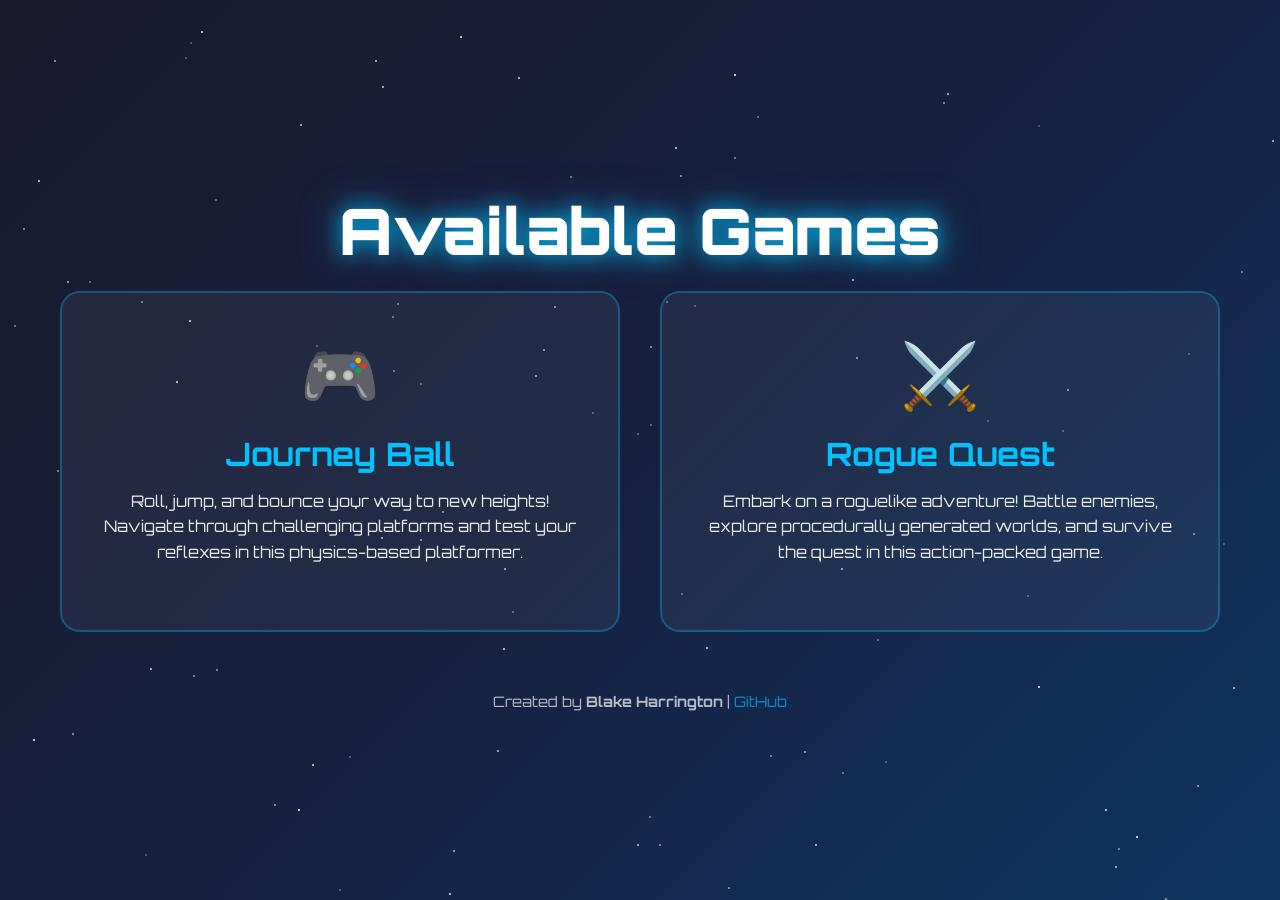
<file: index.html>
<!DOCTYPE html>
<html lang="en">
<head>
    <meta charset="UTF-8">
    <meta name="viewport" content="width=device-width, initial-scale=1.0">
    <title>Blake's Game Portal</title>
    <link href="https://fonts.googleapis.com/css2?family=Orbitron:wght@400;700;900&display=swap" rel="stylesheet">
    <style>
        * {
            margin: 0;
            padding: 0;
            box-sizing: border-box;
        }

        body {
            font-family: 'Orbitron', sans-serif;
            background: linear-gradient(135deg, #1a1a2e 0%, #16213e 50%, #0f3460 100%);
            min-height: 100vh;
            display: flex;
            flex-direction: column;
            align-items: center;
            justify-content: center;
            color: white;
            overflow-x: hidden;
        }

        /* Animated background stars */
        .stars {
            position: fixed;
            top: 0;
            left: 0;
            width: 100%;
            height: 100%;
            pointer-events: none;
            z-index: 0;
        }

        .star {
            position: absolute;
            width: 2px;
            height: 2px;
            background: white;
            border-radius: 50%;
            animation: twinkle 3s infinite;
        }

        @keyframes twinkle {
            0%, 100% { opacity: 0.3; }
            50% { opacity: 1; }
        }

        .container {
            position: relative;
            z-index: 1;
            text-align: center;
            padding: 40px 20px;
            max-width: 1200px;
            width: 100%;
        }

        h1 {
            font-size: 4rem;
            font-weight: 900;
            margin-bottom: 20px;
            text-shadow: 0 0 20px rgba(0, 194, 255, 0.8),
                         0 0 40px rgba(0, 194, 255, 0.5);
            animation: glow 2s ease-in-out infinite alternate;
        }

        @keyframes glow {
            from {
                text-shadow: 0 0 20px rgba(0, 194, 255, 0.8),
                             0 0 40px rgba(0, 194, 255, 0.5);
            }
            to {
                text-shadow: 0 0 30px rgba(0, 194, 255, 1),
                             0 0 60px rgba(0, 194, 255, 0.7);
            }
        }

        .subtitle {
            font-size: 1.2rem;
            margin-bottom: 60px;
            opacity: 0.8;
        }

        .games-grid {
            display: grid;
            grid-template-columns: repeat(auto-fit, minmax(350px, 1fr));
            gap: 40px;
            margin-bottom: 60px;
        }

        .game-card {
            background: rgba(255, 255, 255, 0.05);
            border: 2px solid rgba(0, 194, 255, 0.3);
            border-radius: 20px;
            padding: 40px;
            cursor: pointer;
            transition: all 0.3s ease;
            position: relative;
            overflow: hidden;
        }

        .game-card::before {
            content: '';
            position: absolute;
            top: 0;
            left: -100%;
            width: 100%;
            height: 100%;
            background: linear-gradient(90deg, transparent, rgba(0, 194, 255, 0.2), transparent);
            transition: left 0.5s;
        }

        .game-card:hover::before {
            left: 100%;
        }

        .game-card:hover {
            transform: translateY(-10px);
            border-color: rgba(0, 194, 255, 0.8);
            box-shadow: 0 10px 40px rgba(0, 194, 255, 0.4);
        }

        .game-icon {
            font-size: 4rem;
            margin-bottom: 20px;
            display: block;
        }

        .game-title {
            font-size: 2rem;
            font-weight: 700;
            margin-bottom: 15px;
            color: #00c2ff;
        }

        .game-description {
            font-size: 1rem;
            line-height: 1.6;
            opacity: 0.9;
            margin-bottom: 25px;
        }

        .play-button {
            display: inline-block;
            padding: 12px 30px;
            background: linear-gradient(135deg, #00c2ff, #0077ff);
            color: white;
            text-decoration: none;
            border-radius: 30px;
            font-weight: 700;
            transition: all 0.3s ease;
            border: none;
            cursor: pointer;
            font-family: 'Orbitron', sans-serif;
            font-size: 1rem;
        }

        .play-button:hover {
            transform: scale(1.05);
            box-shadow: 0 5px 20px rgba(0, 194, 255, 0.6);
        }

        footer {
            position: relative;
            z-index: 1;
            margin-top: 40px;
            opacity: 0.7;
            font-size: 0.9rem;
        }

        footer a {
            color: #00c2ff;
            text-decoration: none;
            transition: all 0.3s ease;
        }

        footer a:hover {
            color: #00e5ff;
            text-shadow: 0 0 10px rgba(0, 194, 255, 0.8);
        }

        @media (max-width: 768px) {
            h1 {
                font-size: 2.5rem;
            }

            .games-grid {
                grid-template-columns: 1fr;
                gap: 30px;
            }

            .game-card {
                padding: 30px;
            }
        }
    </style>
</head>
<body>
    <div class="stars" id="stars"></div>

    <div class="container">
        <h1>Available Games</h1>

        <div class="games-grid">
            <div class="game-card" onclick="window.location.href='JourneyBall/index.html'">
                <span class="game-icon">🎮</span>
                <h2 class="game-title">Journey Ball</h2>
                <p class="game-description">
                    Roll, jump, and bounce your way to new heights! Navigate through challenging platforms 
                    and test your reflexes in this physics-based platformer.
                </p>
            </div>

            <div class="game-card" onclick="window.location.href='RogueDefense/index.html'">
                <span class="game-icon">⚔️</span>
                <h2 class="game-title">Rogue Quest</h2>
                <p class="game-description">
                    Embark on a roguelike adventure! Battle enemies, explore procedurally generated worlds, 
                    and survive the quest in this action-packed game.
                </p>
            </div>
        </div>

        <footer>
            <p>Created by <strong>Blake Harrington</strong> | 
            <a href="https://github.com/Harrington-" target="_blank">GitHub</a></p>
        </footer>
    </div>

    <script>
        // Create animated stars background
        const starsContainer = document.getElementById('stars');
        const numStars = 100;

        for (let i = 0; i < numStars; i++) {
            const star = document.createElement('div');
            star.className = 'star';
            star.style.left = Math.random() * 100 + '%';
            star.style.top = Math.random() * 100 + '%';
            star.style.animationDelay = Math.random() * 3 + 's';
            star.style.opacity = Math.random() * 0.7 + 0.3;
            starsContainer.appendChild(star);
        }

        // Prevent button click from triggering card click
        document.querySelectorAll('.play-button').forEach(button => {
            button.addEventListener('click', (e) => {
                e.stopPropagation();
            });
        });
    </script>
</body>
</html>
</file>
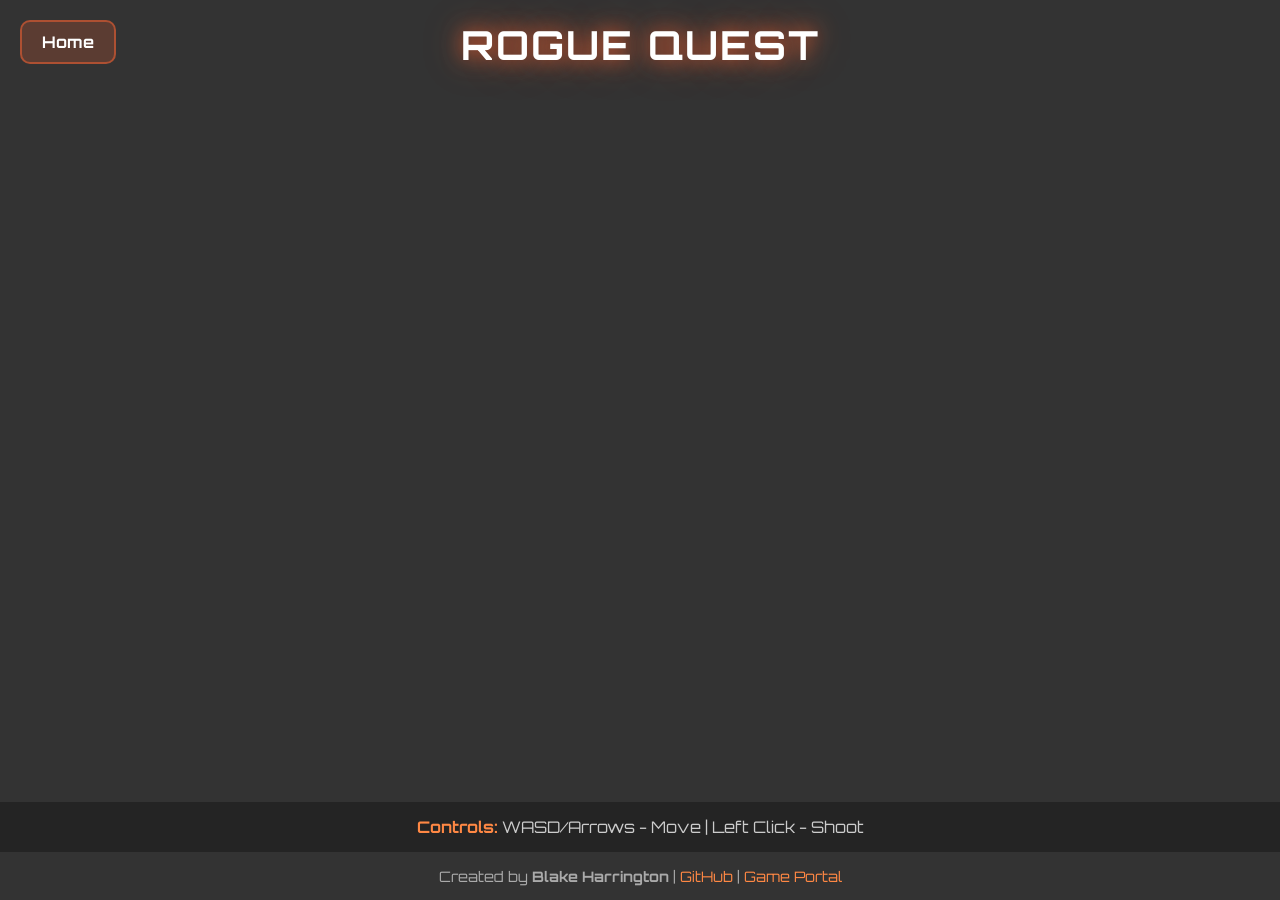
<file: RogueDefense/index.html>
<!DOCTYPE html>
<html lang="en">
<head>
    <meta charset="UTF-8">
    <meta name="viewport" content="width=device-width, initial-scale=1.0">
    <title>Rogue Quest</title>
    <link rel="stylesheet" href="styles.css">
    <link href="https://fonts.googleapis.com/css2?family=Orbitron:wght@400;700;900&display=swap" rel="stylesheet">
</head>
<body>
    <a href="../index.html" id="homeButton">Home</a>
    <h1 id="gameTitle">ROGUE QUEST</h1>
    
    <div id="game-container"></div>
    
    <div id="gameControls">
        <p><strong>Controls:</strong> WASD/Arrows - Move | Left Click - Shoot</p>
    </div>
    
    <footer id="gameFooter">
        <p>Created by <strong>Blake Harrington</strong> | <a href="https://github.com/Harrington-" target="_blank">GitHub</a> | <a href="../index.html">Game Portal</a></p>
    </footer>

    <script src="https://pixijs.download/release/pixi.js"></script>
    <script src="src/tilemap.js"></script>
    <script src="src/perlin.js"></script>
    <script src="src/worldGenerator.js"></script>
    <script src="src/camera.js"></script>
    <script src="src/levelLoader.js"></script>
    <script src="src/fireball.js"></script>
    <script src="src/pathfinder.js"></script> 
    <script src="src/enemy.js"></script>
    <script src="src/player.js"></script>
    <script src="src/game.js"></script>
</body>
</html>
</file>
<file: RogueDefense/styles.css>
* {
    margin: 0;
    padding: 0;
    box-sizing: border-box;
}

body {
    margin: 0;
    padding: 0;
    height: 100vh;
    width: 100vw;
    background-color: #333;
    overflow: hidden;
    font-family: 'Orbitron', sans-serif;
    display: flex;
    flex-direction: column;
    box-sizing: border-box;
}

#homeButton {
    position: absolute;
    top: 20px;
    left: 20px;
    color: #fff;
    background: rgba(255, 100, 50, 0.2);
    border: 2px solid rgba(255, 100, 50, 0.5);
    padding: 10px 20px;
    border-radius: 10px;
    text-decoration: none;
    font-weight: 700;
    font-size: 1rem;
    transition: all 0.3s ease;
    z-index: 1000;
}

#homeButton:hover {
    background: rgba(255, 100, 50, 0.4);
    border-color: rgba(255, 100, 50, 0.8);
    box-shadow: 0 0 15px rgba(255, 100, 50, 0.6);
    transform: translateY(-2px);
}

#gameTitle {
    color: #fff;
    font-size: 2.5rem;
    font-weight: 700;
    margin: 0;
    padding: 20px 0;
    text-align: center;
    text-shadow: 0 0 20px rgba(255, 100, 50, 0.8), 0 0 40px rgba(255, 100, 50, 0.4);
    letter-spacing: 2px;
    flex-shrink: 0;
    box-sizing: border-box;
}

#game-container {
    flex: 1;
    width: 100%;
    display: flex;
    justify-content: center;
    align-items: center;
    box-sizing: border-box;
    min-height: 0;
}

#game-container canvas {
    display: block;
}

#gameControls {
    color: #ccc;
    font-size: 1rem;
    margin: 0;
    padding: 10px 0;
    text-align: center;
    flex-shrink: 0;
    box-sizing: border-box;
    background-color: rgba(0, 0, 0, 0.3);
}

#gameControls p {
    margin: 5px 0;
}

#gameControls strong {
    color: #ff8844;
}

#gameFooter {
    color: #aaa;
    font-size: 0.9rem;
    margin: 0;
    padding: 15px 0;
    text-align: center;
    flex-shrink: 0;
    box-sizing: border-box;
}

#gameFooter a {
    color: #ff8844;
    text-decoration: none;
    transition: color 0.3s ease;
}

#gameFooter a:hover {
    color: #ffaa66;
    text-decoration: underline;
}
</file>
